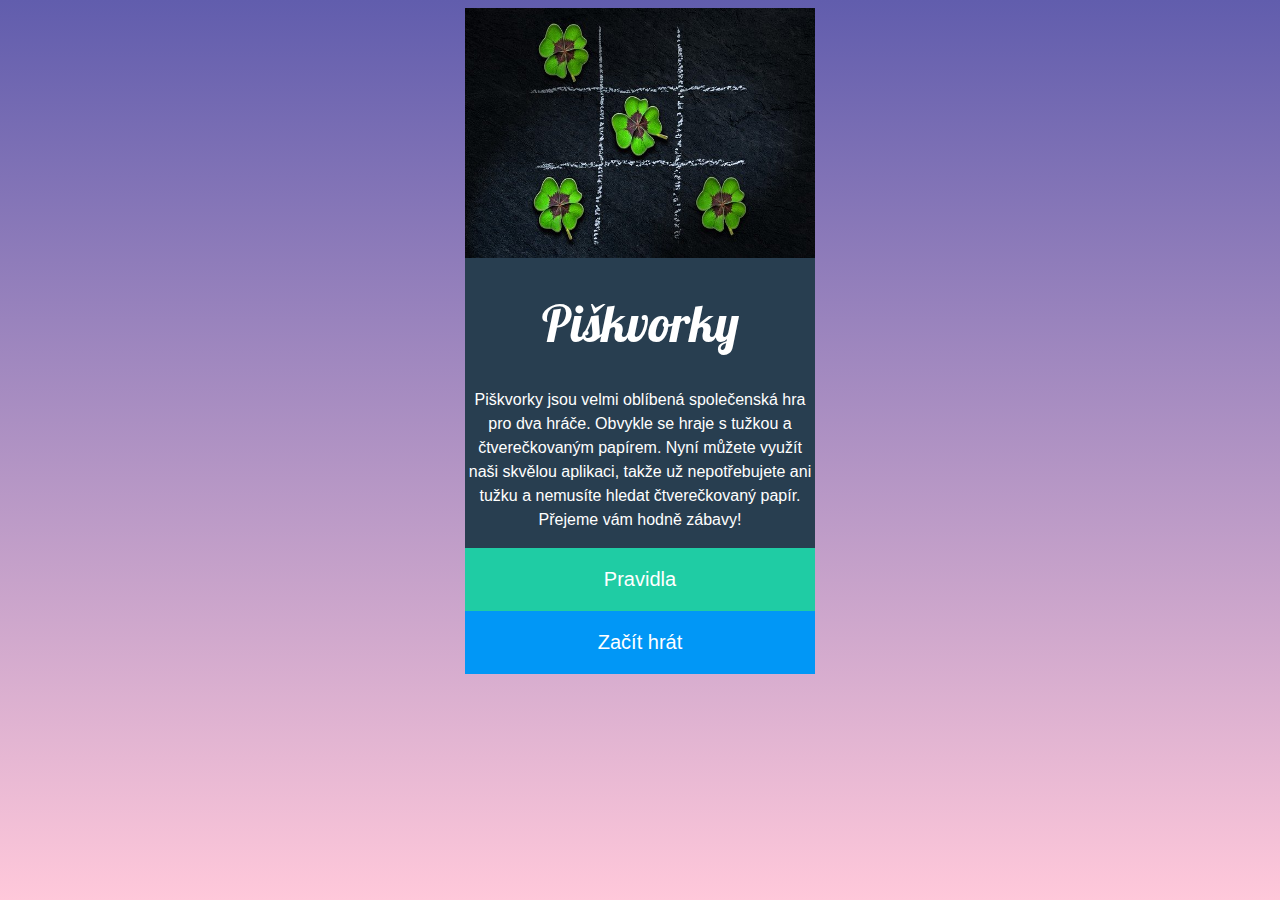
<file: index.html>
<!DOCTYPE html>
<html lang="cs">
<head>
    <meta charset="UTF-8">
    <meta http-equiv="X-UA-Compatible" content="IE=edge">
    <meta name="viewport" content="width=device-width, initial-scale=1.0">
    <title>Piškvorky</title>
    <link rel="stylesheet" href="style.css">
    <link rel="stylesheet" href="https://fonts.googleapis.com/css2?family=Lobster&display=swap">
    <link rel="stylesheet" href="hra.html">
</head>
<body>

<div class="kontejner"> 

<img src="uvodni.jpg" alt="obrazek">

<main class="uvod">
<h1 class="nadpis">Piškvorky</h1>

<p class="popis">
 Piškvorky jsou velmi oblíbená společenská hra pro dva hráče. Obvykle
 se hraje s tužkou a čtverečkovaným papírem. Nyní můžete využít naši
 skvělou aplikaci, takže už nepotřebujete ani tužku a nemusíte hledat
 čtverečkovaný papír. Přejeme vám hodně zábavy!
</p>
</main>  
 <div class="buttons">
 <a class="rulesbutton" href="https://czechitas-podklady.cz/Piskvorky-pravidla/">Pravidla</a>
 <a class="startbutton" href="hra.html">Začít hrát</a>
  </div>

</div> 

</body>
</html>
</file>
<file: style.css>
* {
  box-sizing: border-box;
}

 body {
  background: linear-gradient(#615dad, #ffc8da);
  background-attachment: fixed;
  display: flex;
  flex-wrap: wrap;
  justify-content: center;
  
}


.nadpis {
  font-family: "Lobster";
  color: white;
  text-align: center;    
}

img {
    width: 350px;
    height: 250px;
}

.kontejner {
  display: flex;
  flex-direction: column;
  width: 350px;
  text-align: center;
  font-family: Arial, Helvetica, sans-serif;
}

.uvod {
  background-color: #283e50;
 
}

h1 {
  font-family: 'Lobster',;
  font-size: 50px;
  font-weight: lighter;
}

p {
  font-size: 16px;
  line-height: 1.5;
  color: white;
}

.startbutton,
.rulesbutton {
  color: #ffffff;
  font-size: 20px;
  cursor: pointer;
  padding: 20px;
  text-decoration: none;
  display: flex;
  flex-direction: column;
}

.startbutton {
  background-color: #0197f6;
}

.startbutton:hover {
  background-color: #0090e9;
}

.rulesbutton {
  background-color: #1fcca4;
  border-bottom: 0px solid #283e50;
} 

.rulesbutton:hover {
  background-color: #1cbb96
}


.buttons {
  align-items: center;
}
</file>
